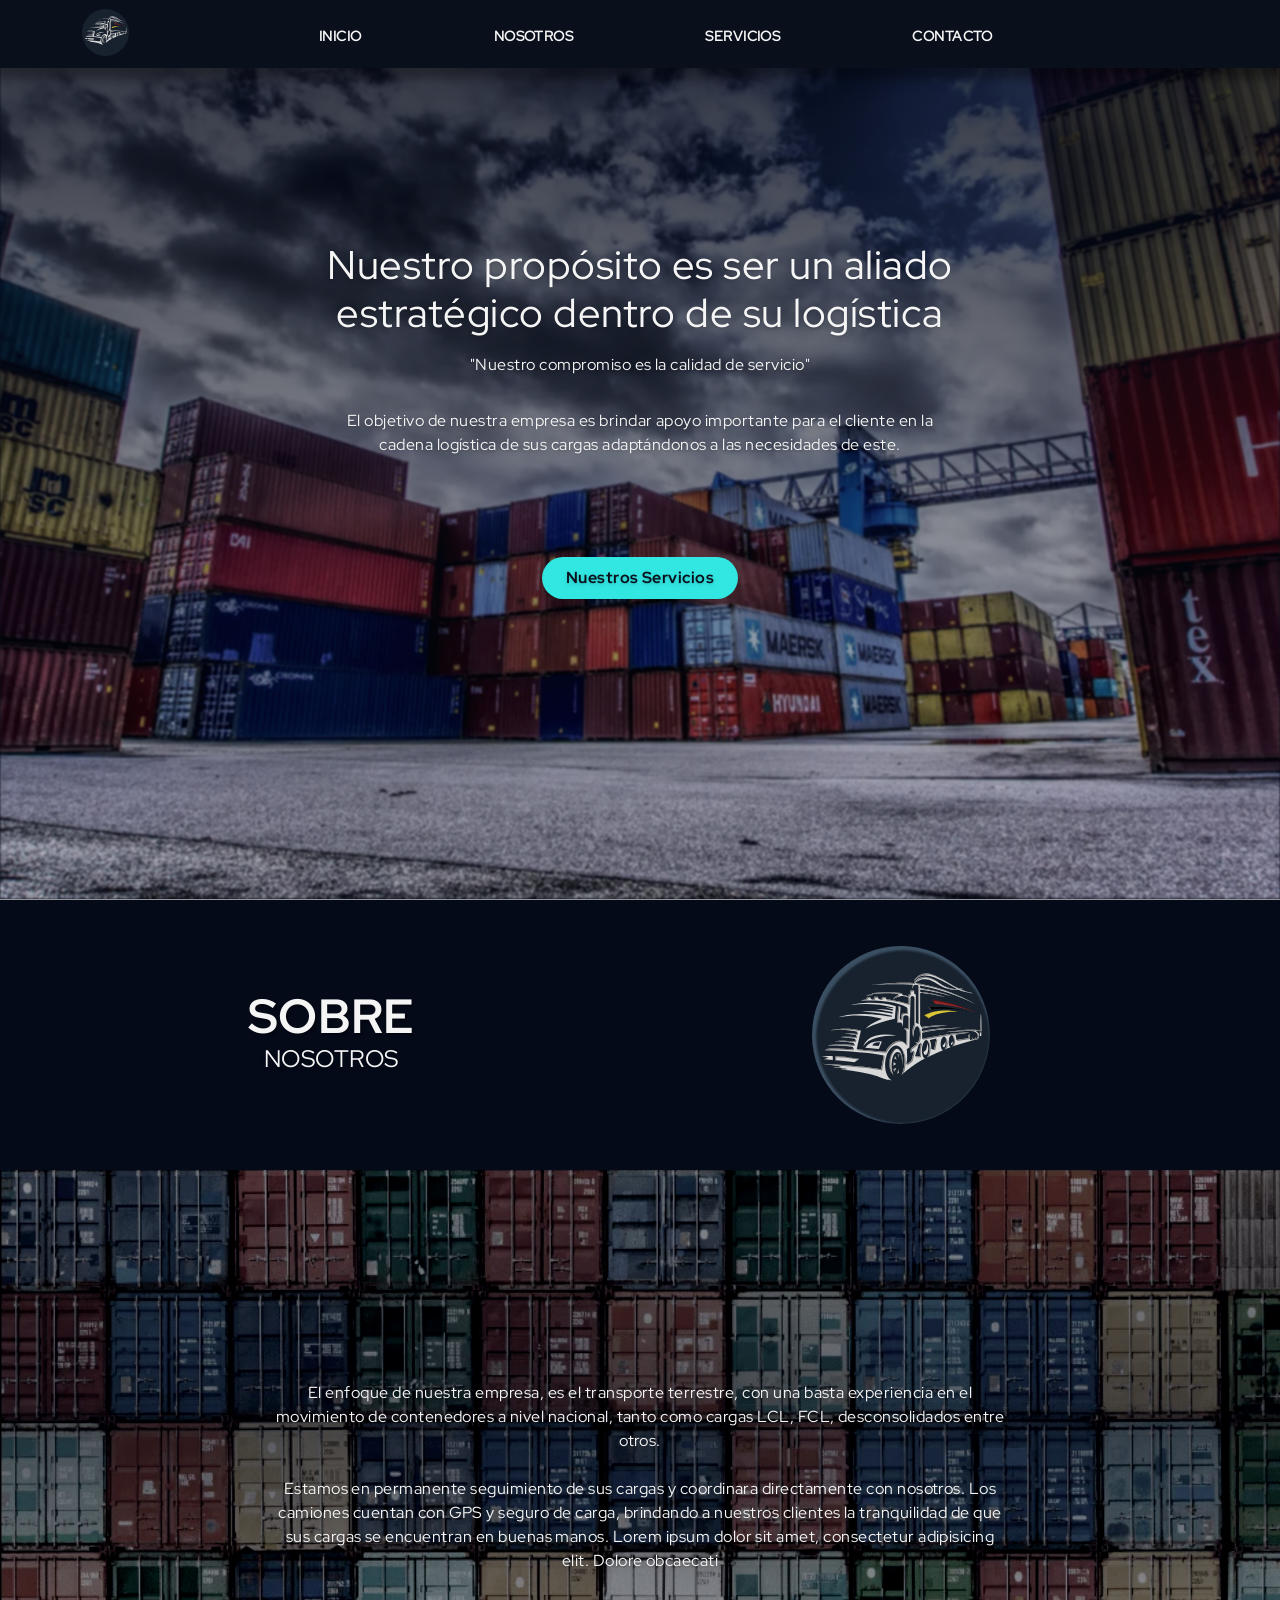
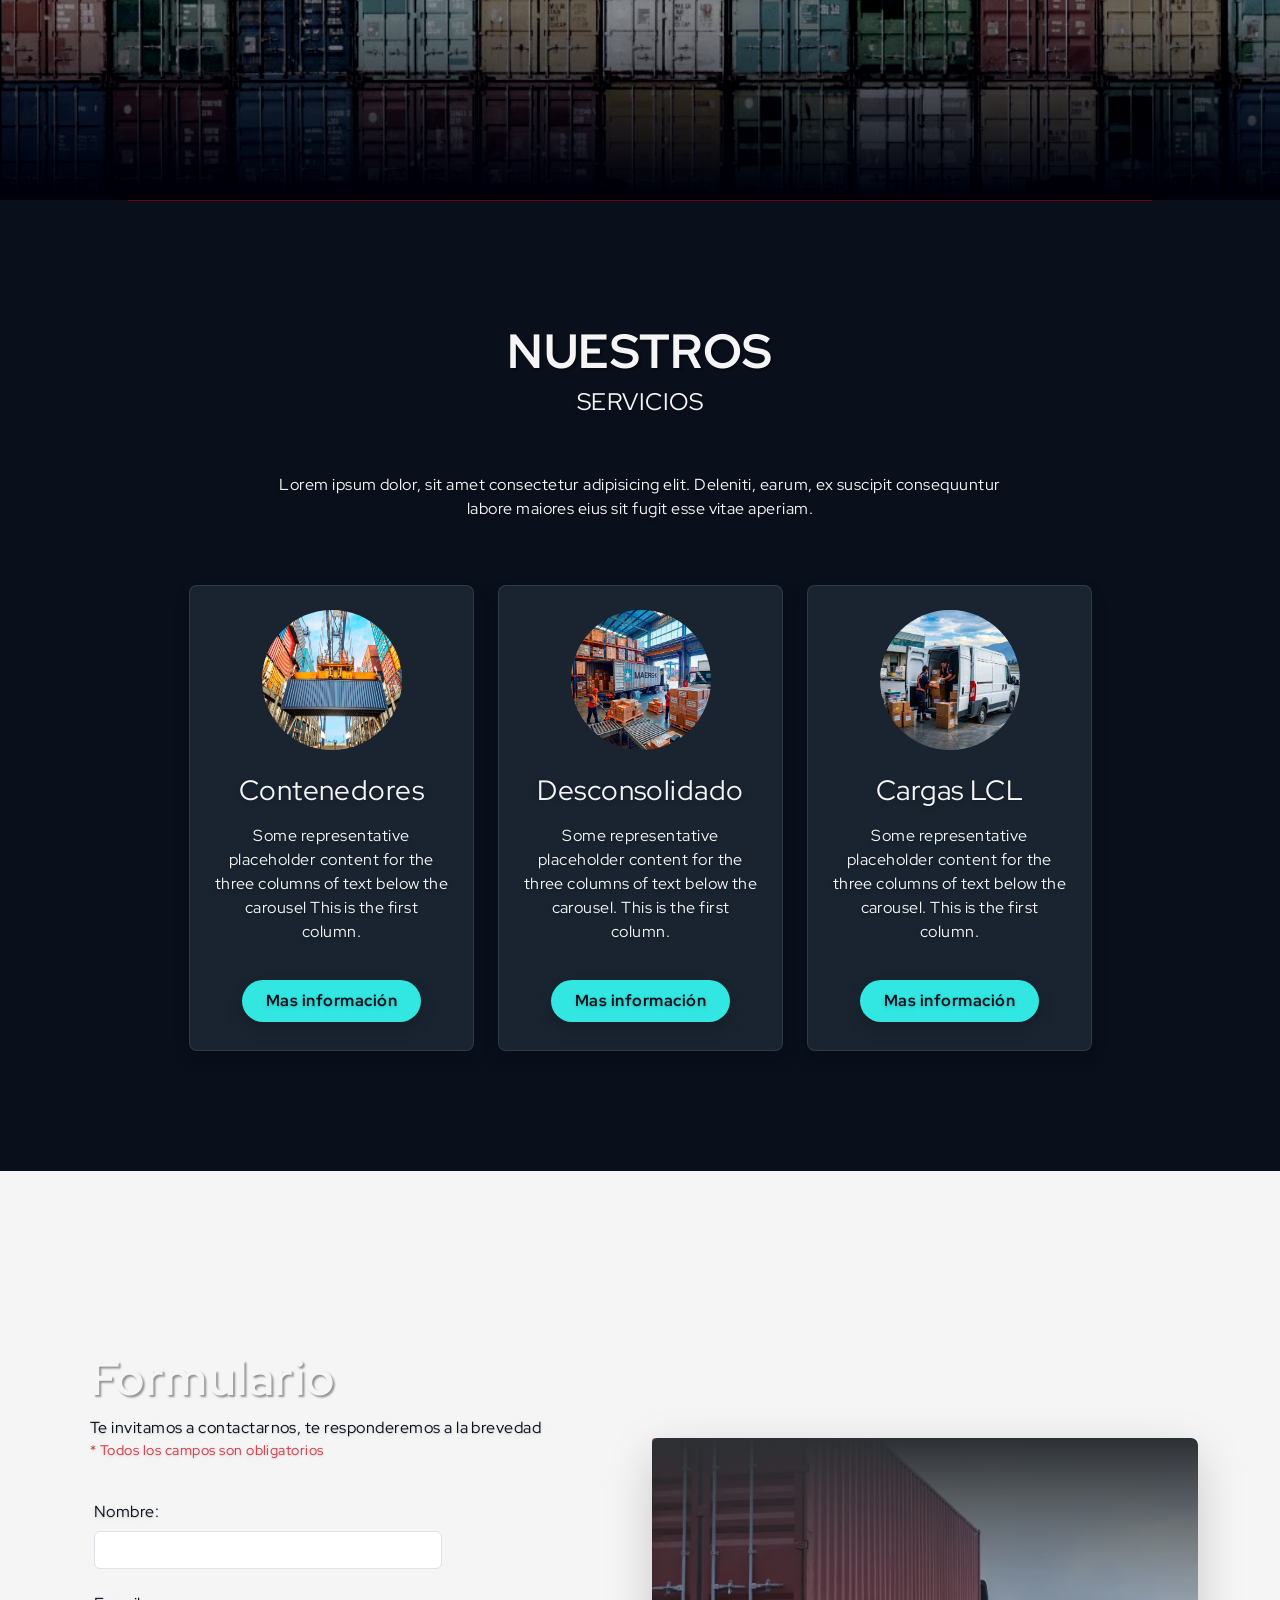
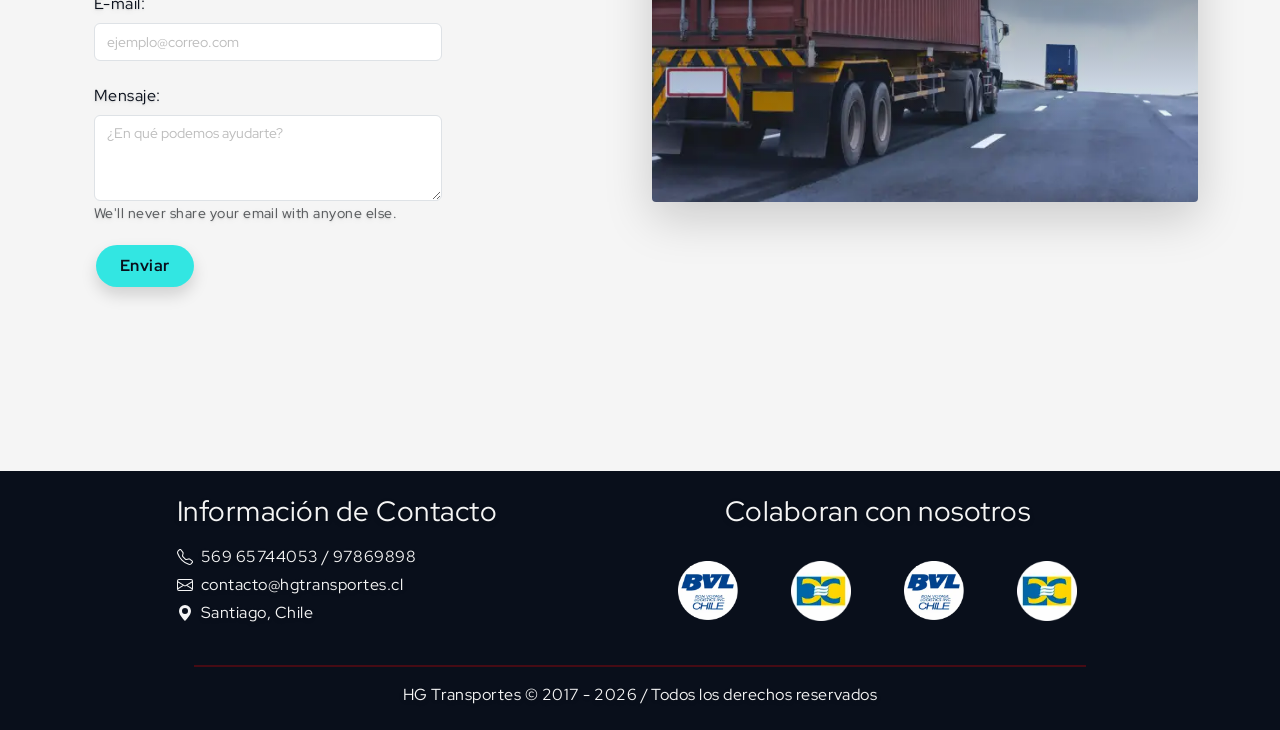
<file: index.html>
<!DOCTYPE html>
<html lang="es">

<head>
  <meta charset="UTF-8">

  <title>HG Transportes</title>

  <meta name="viewport"
    content="width=device-width, initial-scale=1.0, maximum-scale=1.0, user-scalable=no, interactive-widget=resizes-content">


  <!-- SEO -->
  <meta name="description"
    content="Servicio de transporte profesional en Chile. HG Transportes ofrece soluciones confiables y seguras.">

  <!-- Favicon -->
  <link rel="icon" href="/assets/img/favicon.ico" type="image/x-icon">

  <!-- Performance (acelera CDN) -->
  <link rel="preconnect" href="https://cdn.jsdelivr.net">
  <link rel="preconnect" href="https://cdnjs.cloudflare.com">

  <!-- Bootstrap -->
  <link href="https://cdn.jsdelivr.net/npm/bootstrap@5.3.8/dist/css/bootstrap.min.css" rel="stylesheet"
    integrity="sha384-sRIl4kxILFvY47J16cr9ZwB07vP4J8+LH7qKQnuqkuIAvNWLzeN8tE5YBujZqJLB" crossorigin="anonymous">

  <!-- Custom CSS -->
  <link rel="stylesheet" href="/assets/css/main.css">
</head>

<body>
  <!-- PreLoader -->
  <div class="centrado" id="loader">
    <div class="lds-hourglass"></div>
  </div>
  <!-- ---------- -->

  <a href="https://wa.me/56965744053" class="whatsapp-float" id="btnWhatsapp" target="_blank" rel="noopener">
    <img src="/assets/img/whatsapp-icon.svg" alt="Contactar por WhatsApp">
  </a>

  <!-- BUTTON UP -->
  <button class="button--top hidden button" id="buttonUp" title="Go to top">
    <img src="/assets/img/arrow-up.svg" alt="up" srcset="">
  </button>
  <!-- --------- -->


  <!-- NAVBAR -->
  <header class="nav-pc navy-shadow">

    <nav class="container">
      <div class="row">

        <!-- LOGO -->
        <h1 class="col-8 col-md-2 d-flex align-items-center">
          <a href="#index" class="logo d-flex align-items-center">
            <img src="./assets/img/logo-rounded.svg" class="mt-2" style='width: 47px' alt="logo">
            <span class="hg-title d-md-none d-block ms-3 mt-3">HG Transportes</span>
          </a>
        </h1>
        <!-- MENU -->
        <div class="col-3 col-md-8">

          <ul class="d-flex justify-content-between nav-links pt-4">
            <li><a href="#index" class="">INICIO</a></li>
            <li><a href="#about" class="">NOSOTROS</a></li>
            <li><a href="#services" class="">SERVICIOS</a></li>
            <li><a href="#form" class="">CONTACTO</a></li>
          </ul>

        </div>

        <!-- HAMBURGER (solo mobile) -->
        <div class="col-1 d-flex align-items-center justify-content-center">
          <button class="ham me-4" type="button">
            <span class="br-1"></span>
            <span class="br-2"></span>
            <span class="br-3"></span>
          </button>
        </div>

      </div>
    </nav>
  </header>
  <!-- --------- -->

  <!-- MAIN -->
  <main class="">
    <!-- HOME SECTION -->
    <section id="index" class="d-flex align-items-center bg-home slate-bb">
      <div class="container mb-5">
        <div class="row justify-content-center">
          <div class="col-11 col-md-7 mb-5 pb-4">
            <h2 class="display-6 text-center mb-3">Nuestro propósito es ser un aliado estratégico dentro de su logística
            </h2>
            <p class="pb-3 text-center">"Nuestro compromiso es la calidad de servicio"</p>
            <p class="text-center">El objetivo de nuestra empresa es brindar apoyo importante para el cliente en la
              cadena logística de sus cargas adaptándonos a las necesidades de este.</p>
          </div>
          <!-- Button -->
          <div class="d-flex justify-content-center col-md-12 py-2">
            <!-- Usamos <a> para que el navegador reconozca el anclaje #services -->
            <a href="#services" class="rounded-5 shadow button text-decoration-none">
              Nuestros Servicios
            </a>
          </div>

        </div>
      </div>
    </section>
    <!-- --------- -->

    <!-- ABOUT -->
    <section id="about" class="">
      <div class="d-flex align-items-center about-top bg-oil">
        <div class="reveal container">
          <div class="row align-items-center justify-content-around">
            <div class="col-md-3 text-center">
              <h2 class="display-1 mb-0 hg-subtitle">SOBRE</h2>
              <h4 class="display-7">NOSOTROS</h4>
            </div>
            <!-- logo -->
            <div class="col-md-4 d-none d-md-block text-center">
              <img class="img-fluid" style="width: 50%;" src="../assets/img/logo-rounded.svg" alt="logo-image">
            </div>
          </div>
        </div>
      </div>
      <!-- About bottom -->
      <div class="d-flex align-items-center about-bottom">
        <div class="reveal container">
          <div class="row justify-content-center">
            <div class="col-11 col-md-8 text-center">
              <p>
                El enfoque de nuestra
                empresa, es el transporte terrestre, con una basta experiencia en el movimiento de contenedores a nivel
                nacional, tanto como cargas LCL, FCL, desconsolidados entre otros.<br><br>
                Estamos en permanente seguimiento de sus cargas y coordinara directamente con nosotros. Los camiones
                cuentan con GPS y seguro de carga, brindando a nuestros clientes la tranquilidad de que sus cargas se
                encuentran en buenas manos. Lorem ipsum dolor sit amet, consectetur adipisicing elit. Dolore obcaecati
              </p>
            </div>
          </div>
        </div>
      </div>
      <!-- line -->
      <div class="reveal mx-auto" style="height:1px; width:80%; background:rgb(102, 10, 10);"></div>
    </section>
    <!-- END ABOUT SECTION -->



    <!-- SERVICES SECTION -->
    <section class="pb-5" id="services">
      <div class="reveal container">
        <div class="row flex-column justify-content-end align-items-center hg-services">
          <!-- TITULO -->
          <div class="col-11 col-md-8 text-center" id="">
            <h2 class="hg-subtitle">NUESTROS</h2>
            <h4 class="display-7 pb-4">SERVICIOS</h4>
            <p class="py-4">Lorem ipsum dolor, sit amet consectetur adipisicing elit. Deleniti, earum, ex suscipit
              consequuntur labore maiores eius sit fugit esse vitae aperiam.</p>
          </div>
    <!--       <div class="mx-auto" style="height:1px; width:80%; background:rgb(102, 10, 10);"></div> -->
        </div>
      </div>
      <!-- CARDS -->
      <div class="container pb-5">
        <div class="row justify-content-center align-items-center">

          <!-- card 1 -->
          <div class="reveal flex-column col-11 col-lg-3 p-4 text-center rounded-3 shadow h-100 bg-oil card-service">
            
            <img class="img-fluid bd-placeholder-img rounded-circle d-block mx-auto mb-4" style="width: 140px; height: 140px;" src="/assets/img/cont-img.webp" alt="logo-image">
          
            <h3 class="mb-3">Contenedores</h3>
            <p>Some representative placeholder content for the three columns of text below the carousel This is the first column.</p>

            <div class="pt-3 mt-auto">
              <a href="cont.html" class="rounded-5 shadow button text-decoration-none d-inline-block">
                Mas información
              </a>
            </div>
          </div>

          <!-- card 2 -->
          <div class="reveal flex-column col-11 col-lg-3 p-4 my-4 mx-md-4 mb-md3 text-center rounded-3 shadow h-100  bg-oil card-service">

            <div class="d-block mx-auto mb-4">
              <div class="ratio ratio-1x1 rounded-circle overflow-hidden mx-auto"
                style="object-fit: cover; max-width: 140px; height: auto;">
                <img src="/assets/img/descons-img.webp" alt="logo-image" style="object-fit: cover;">
              </div>
            </div>
            <h3 class="mb-3">Desconsolidado</h3>
            <p>Some representative placeholder content for the three columns of text below the carousel. This is the
              first column.</p>

            <div class="pt-3 mt-auto">
              <a href="descons.html" class="rounded-5 shadow button text-decoration-none d-inline-block">
                Mas información
              </a>
            </div>
          </div>

          <!-- card 3 -->
          <div class="reveal flex-column col-11 col-lg-3 p-4 text-center rounded-3 shadow h-100 bg-oil card-service">

            <div class="d-block mx-auto mb-4">
              <div class="ratio ratio-1x1 rounded-circle overflow-hidden mx-auto"
                style="object-fit: cover; max-width: 140px; height: auto;">
                <img src="/assets/img/lcl-image.webp" alt="logo-image" style="object-fit: cover;">
              </div>
            </div>
            <h3 class="mb-3">Cargas LCL</h3>
            <p>Some representative placeholder content for the three columns of text below the carousel. This is the
              first column.</p>

            <div class="pt-3 mt-auto">
              <a href="lcl.html" class="rounded-5 shadow button text-decoration-none d-inline-block">
                Mas información
              </a>
            </div>
          </div>

          <!-- <div class="pt-5 mt-5 text-center">
              <a href="#services" class="rounded-5 shadow button text-decoration-none d-inline-block">
                Mas servicios
              </a>
          </div> -->


        </div>
      </div>

    </section>
    <!-- END SERVICE SECTION -->


    <!-- FORM SECTION -->
    <section class="d-flex align-items-center justify-content-center vh-100 bg-lightest-slate bg-contact-mobile" id="form">
   
      <div class="reveal container py-5">
        <div class="row">

          <div class="flex-column col-md-6">
            <div class="px-2">
              <h2 class="hg-subtitle">Formulario</h2>
              <p class="pb-0 mb-0 hg-text-dark">Te invitamos a contactarnos, te responderemos a la brevedad</p>
              <p class="text-danger small pt-0 mt-0 pb-3">* Todos los campos son obligatorios</p>
            </div>

            <!-- form -->
            <form class="container" action="#" method="POST">
              
              <div class="form-group mb-3">
                <label for="nombre" class="col-form-label col-md-4 hg-text-dark">Nombre: </label>
                <div class="col-md-8">
                  <input type="text" name="from_name" id="nombre" class="form-control custom-input" required placeholder="">
                </div>
              </div>

              <div class="form-group mb-3">
                <label for="email" class="hg-text-dark col-form-label col-md-4">E-mail: </label>
                <div class="col-md-8">
                  <input type="email" name="reply_to" value="" id="email" class="form-control custom-input" required placeholder="ejemplo@correo.com">
                </div>
              </div>
              
              <div class="form-group mb-3">
                <label for="mensaje" class="hg-text-dark col-form-label col-md-4">Mensaje: </label>
                <div class="col-md-8">
                  <textarea rows="3" class="form-control custom-input" id="mensaje" name="message" required placeholder="¿En qué podemos ayudarte?"></textarea>
                </div>
                <small id="emailHelp" class="form-text text-muted">We'll never share your email with anyone else.</small>
              </div>
              <!-- submit button -->
              <div>
                <button type="submit" class="rounded-5 shadow button">Enviar</button>
              </div>
            </form>
          </div>
          <!-- end form -->
          <!-- bg image -->
          <div class="d-md-flex align-items-center justify-content-center d-none d-md-block col-md-6">
            <div class="bg-contact">
              <img class="img-fluid shadow-lg rounded-1" src="/assets/img/contact-img-truck.webp" alt="logo-image">
            </div>
          </div>

        </div>
      </div>
    </section>
    <!-- END FORM SECTION -->








    <!-- FOOTER -->
    <footer class="py-4 bg-blue-dark">
      <div class="reveal container">
    
        <div class="row align-items-top justify-content-center">
    
          <!-- INFORMACION DE CONTACTO -->
          <div class="col-11 col-lg-5 mt-3 pb-4 mt-md-0">
    
            <h3 class="pb-2 text-center text-lg-start">Información de Contacto</h3>
            <div class="d-flex justify-content-lg-start justify-content-center align-items-center">
              <svg xmlns="http://www.w3.org/2000/svg" width="16" height="16" fill="currentColor"
                class="bi bi-telephone me-2" viewBox="0 0 16 16">
                <path
                  d="M3.654 1.328a.678.678 0 0 0-1.015-.063L1.605 2.3c-.483.484-.661 1.169-.45 1.77a17.6 17.6 0 0 0 4.168 6.608 17.6 17.6 0 0 0 6.608 4.168c.601.211 1.286.033 1.77-.45l1.034-1.034a.678.678 0 0 0-.063-1.015l-2.307-1.794a.68.68 0 0 0-.58-.122l-2.19.547a1.75 1.75 0 0 1-1.657-.459L5.482 8.062a1.75 1.75 0 0 1-.46-1.657l.548-2.19a.68.68 0 0 0-.122-.58zM1.884.511a1.745 1.745 0 0 1 2.612.163L6.29 2.98c.329.423.445.974.315 1.494l-.547 2.19a.68.68 0 0 0 .178.643l2.457 2.457a.68.68 0 0 0 .644.178l2.189-.547a1.75 1.75 0 0 1 1.494.315l2.306 1.794c.829.645.905 1.87.163 2.611l-1.034 1.034c-.74.74-1.846 1.065-2.877.702a18.6 18.6 0 0 1-7.01-4.42 18.6 18.6 0 0 1-4.42-7.009c-.362-1.03-.037-2.137.703-2.877z" />
              </svg>
              <a href="tel:+56965744053" class="text-decoration-none slate-txt">569 65744053 / 97869898</a>
            </div>
    
            <div class="d-flex justify-content-lg-start justify-content-center align-items-center py-1">
              <svg xmlns="http://www.w3.org/2000/svg" width="16" height="16" fill="currentColor" class="bi bi-envelope me-2"
                viewBox="0 0 16 16">
                <path
                  d="M0 4a2 2 0 0 1 2-2h12a2 2 0 0 1 2 2v8a2 2 0 0 1-2 2H2a2 2 0 0 1-2-2V4Zm2-1a1 1 0 0 0-1 1v.217l7 4.2 7-4.2V4a1 1 0 0 0-1-1H2Zm13 2.383-4.708 2.825L15 11.105V5.383Zm-.034 6.876-5.64-3.471L8 9.583l-1.326-.795-5.64 3.47A1 1 0 0 0 2 13h12a1 1 0 0 0 .966-.741ZM1 11.105l4.708-2.897L1 5.383v5.722Z" />
              </svg>
              <a href="mailto:hgtransportedecarga@gmail.com"
                class="text-decoration-none footer-link slate-txt">contacto@hgtransportes.cl</a>
            </div>
    
            <div class="d-flex justify-content-lg-start justify-content-center align-items-center">
              <svg xmlns="http://www.w3.org/2000/svg" width="16" height="16" fill="currentColor"
                class="bi bi-geo-alt-fill  me-2" viewBox="0 0 16 16">
                <path d="M8 16s6-5.686 6-10A6 6 0 0 0 2 6c0 4.314 6 10 6 10zm0-7a3 3 0 1 1 0-6 3 3 0 0 1 0 6z" />
              </svg>
              <span class="">Santiago, Chile</span>
            </div>
    
          </div>
    
          <!-- COLABORAN CON NOSOTROS -->
          <div class="col-md-5 d-none d-lg-block">
    
            <h3 class="pb-4 text-center">Colaboran con nosotros</h3>
    
            <div class="d-flex justify-content-around align-items-center">
    
              <a href="" target="_blank" class="rounded-circle">
                <img src="/assets/img/bvl.webp" width="60px" alt="bvl">
              </a>
              <a href="" target="_blank" class="rounded-circle">
                <img src="/assets/img/cargo-compass.webp" width="60px" alt="bvl">
              </a>
              <a href="" target="_blank" class="rounded-circle">
                <img src="/assets/img/bvl.webp" width="60px" alt="bvl">
              </a>
              <a href="" target="_blank" class="rounded-circle">
                <img src="/assets/img/cargo-compass.webp" width="60px" alt="bvl">
              </a>
            </div>
    
          </div>
    
        </div>
    
        <hr class="container" style="height:2px;border-width:0;background-color:red;width:80%;">
        <div class="container col-12">
          <p class="text-center pt-0 m-0 ">HG Transportes &copy; 2017 - 2026 / Todos los derechos reservados</p>
        </div>
    </footer>
    <!-- END FOOTER -->
    
  </main>
  <!-- ---------- -->



  <script type="module" src="/assets/js/app.js"></script>
  <script type="module" src="/assets/js/btn_up.js"></script>
  <script type="module" src="/assets/js/scrollReveal.js"></script>
  <script type="module" src="/assets/js/ham.js"></script>
  <script type="module" src="/assets/js/whatsappFloat.js"></script>
</body>

</html>
</file>
<file: assets/css/main.css>
/* Fonts */
@font-face {
  font-family: "Raleway-Regular400";
  src: url("/assets/fonts/Raleway/static/Raleway-Regular.ttf");
}

@font-face {
  font-family: "Raleway-Medium500";
  src: url("/assets/fonts/Raleway/static/Raleway-Medium.ttf");
}

/* title hg */
@font-face {
  font-family: "Respondent-Black";
  src: url("/assets/fonts/RespondentBlack.ttf");
}

/* titles */
@font-face {
  font-family: "Syncopate-Bold";
  src: url("/assets/fonts/Syncopate-Bold.ttf");
}

@font-face {
  font-family: "RedHatDisplay-Light";
  src: url("/assets/fonts/RedHatDisplay-Light.ttf");
}

@font-face {
  font-family: "RedHatDisplay-Regular";
  src: url("/assets/fonts/RedHatDisplay-Regular.ttf");
}

@font-face {
  font-family: "RedHatDisplay-Bold";
  src: url("/assets/fonts/RedHatDisplay-Bold.ttf");
}


.prueba{
  background-color: #111827;
}
/* Variable Colors #091018 color oscuro nav */
:root {
  --dark: #091018;
  --dark-oil: #192430;
  --oil: #192430;
  --blue-dark: #090f1b;
  --lightest-oil: #243447;
  --lightest-slate: #f5f5f5;
  --hg-gold: #FFED69;
  --hg-gold-2: #756713;
  --green: #1da058;
  --bright-turquoise: #32e6e2;
  --text-title-shadow: 2px 2px 4px #000000;
}

/* General */
*,
*::before,
*::after {
  box-sizing: border-box;
}

html {
  font-size: 16px;
  overflow-x: hidden;
  box-sizing: border-box;
  margin: 0;
  padding: 0;
}

body {
  position: relative;
  height: 100%;
  font-family: "RedHatDisplay-Regular", Helvetica, Arial, sans-serif;
  line-height: 1.5;
  letter-spacing: 0.03em;
  font-weight: 400;
  text-shadow:
  0 1px 2px rgba(0, 0, 0, 0.15),
  0 2px 6px rgba(0, 0, 0, 0.10);
  color: var(--lightest-slate);
  background-color: var(--blue-dark);
}
/* nav shadow off */
nav li a {
  text-shadow: none;
}

/* -------- */

/* MyClases */

.hg-title {
  font-family: "Respondent-Black", sans-serif;
  font-weight: 900;
  font-size: 73px;
  text-shadow: var(--text-title-shadow);
  color: var(--lightest-slate);
}
.hg-subtitle {
  font-family: "RedHatDisplay-Bold", Helvetica, Arial, Lucida, sans-serif;
  font-size: 300%;
  text-shadow: 2px 2px 2px rgba(0, 0, 0, 0.4);
}

.hg-subtitle--dark {
  color: var(--dark-oil);
  /* text-shadow: 2px 2px 2px rgba(0, 0, 0, 0.3960784314); */
}

.hg-text-dark {
  font-family: "RedHatDisplay-Regular", Helvetica, Arial, sans-serif;
  color: var(--blue-dark);
  /* text-shadow: 2px 2px 2px rgba(0, 0, 0, 0.4); */
}
/* ------- */

/* General button */
.button {
  display: inline-block;
  border: none;
  padding: 9px 1.5rem;
  margin: 4px 2px;
  color: var(--blue-dark);
  background-color: var(--bright-turquoise);
  font-family: "RedHatDisplay-Bold", Helvetica, Arial, Lucida, sans-serif;
  font-size: 1rem;
  text-align: center;
  text-decoration: none;
  line-height: 1.5;
  letter-spacing: 0.03em;
  display: inline-block;
 /*  -webkit-transition-duration: 0.4s;
  transition-duration: 0.4s; */
  transition: transform 0.3s ease, background-color 0.3s ease, color 0.3s ease;
  cursor: pointer;
  border-radius: 50%;
}

.button:hover {
  transform: scale(1.05);
  transition: transform 0.3s ease, background-color 0.3s ease, color 0.3s ease;
}

/* button top */
.button--top { /* metodo para heredar propiedades del boton base a traves de html */
  position: fixed;
  z-index: 99;
  padding: 12px;
  border-radius: 50%;
  bottom: 20px;
  right: 11px;
  /* box-shadow: 0 4px 10px rgba(0,0,0,0.3); */
  box-shadow: inset 2px 2px 5px 0px rgba(0,0,0,0.5),
              0 4px 10px rgba(0,0,0,0.3);

  transform: translateX(120%); /* 🔥 SIEMPRE fuera */
  opacity: 0;

  transition: transform 0.4s ease, opacity 0.3s ease;
}

.button img {
  position: relative;
  bottom: 2px;
  width: 30px; /* Tamaño estándar para que se vea bien en todo dispositivo */
  height: 30px;
}


/* ESTADO VISIBLE */
.show {
  transform: translateX(0);
  opacity: 1;
}
/* ------ */


/* whatsapp button */
.whatsapp-float {
  position: fixed;
  right: 15px;      /* Alineado a la derecha */
  bottom: 85px;     /* 85px lo deja justo sobre el botón Up que está a 20px */
  z-index: 100;     /* Un nivel arriba por si acaso */
  
  background-color: #25d366; /* Verde WhatsApp */
  
  padding: 12px;
  border-radius: 50%;
  display: flex;
  align-items: center;
  justify-content: center;
  box-shadow: inset 2px 2px 5px 0px rgba(0,0,0,0.5),
              0 4px 10px rgba(0,0,0,0.3);
  /* Estado Inicial: Escondido a la derecha */
  transform: translateX(150%);
  opacity: 0;
  transition: transform 0.4s ease, opacity 0.3s ease, background-color 0.2s ease;
}

.whatsapp-float:hover {
  background-color: #128c7e; /* Un verde más oscuro al pasar el mouse */
  transform: scale(1.1);
}

.whatsapp-float.show {
  transform: translateX(0);
  opacity: 1;
}

.whatsapp-float img {
  position: relative;
  left: 1px;
  width: 30px; /* Tamaño estándar para que se vea bien en todo dispositivo */
  height: 30px;
}


/* button back */
.button--back { /* metodo para heredar propiedades del boton base a traves de html */
  position: fixed;
  bottom: 20px;
  right: 10px;  
  z-index: 99;
  padding: 12px;
  
  border-radius: 50%;
  /* box-shadow: 0 4px 10px rgba(0,0,0,0.3); */
  box-shadow: inset 2px 2px 5px 0px rgba(0,0,0,0.5),
              0 4px 10px rgba(0,0,0,0.3);          
}

.button--back img {
  position: relative;
  left: -3px;
  top: 0px;
  width: 30px; /* Tamaño estándar para que se vea bien en todo dispositivo */
  height: 30px;
}



/* --------- */



.subtitle-slate {
  font-size: 50px;
  color: var(--lightest-slate);
  text-shadow: 2px 2px 2px rgba(0, 0, 0, 0.3960784314);
}

.slate-txt {
  color: var(--lightest-slate);
}

.dark-oil-txt {
  color: var(--dark-oil);
}

.lightest-oil-txt {
  color: var(--lightest-oil);
}

.bg-blue-dark {
  background-color: var(--blue-dark);
}
.oil-txt {
  color: var(--oil);
}

.bg-black {
  background-color: var(--dark);
}

.bg-dark-oil {
  background-color: var(--dark-oil);
}

.bg-lightest-oil {
  background-color: var(--lightest-oil);
}

.bg-oil {
  background-color: var(--oil);
}

.bg-lightest-slate {
  background-color: var(--lightest-slate);
}

.navy-shadow {
  box-shadow: 0px 9px 9px 2px rgba(0, 0, 0, 0.329);
}

.bs-inset {
  box-shadow: 0px 9px 9px 2px rgba(0, 0, 0, 0.329) inset;
}

.slate-bb {
  border-bottom: 1px solid #f5f5f596;
}

/* ---------- */


/* Loader */

/* body.loading {
  overflow: hidden;
  height: 100vh;
} */

body.loading {
  overflow: hidden;
  width: 100%;
  height: 100vh;
  position: fixed; /* Esto es el "santo remedio" para iOS */

  /* touch-action: none; */
  -webkit-overflow-scrolling: none;
}

.centrado {
  height: 100vh;
  width: 100%;
  position: fixed;
  top: 0;
  left: 0;
  display: flex;
  justify-content: center;
  align-items: center;
  background-color: var(--dark-oil);
  z-index: 9999;
}

.lds-hourglass {
  display: inline-block;
  position: relative;
  top: -60px;
  width: 80px;
  height: 80px;
}

.lds-hourglass:after {
  content: " ";
  display: block;
  border-radius: 50%;
  width: 0;
  height: 0;
  margin: 8px;
  box-sizing: border-box;
  border: 32px solid var(--bright-turquoise);
  border-color: var(--bright-turquoise) transparent var(--bright-turquoise) transparent;
  animation: lds-hourglass 1.2s infinite;
}

@keyframes lds-hourglass {
  0% {
    transform: rotate(0);
    animation-timing-function: cubic-bezier(0.55, 0.055, 0.675, 0.19);
  }

  50% {
    transform: rotate(900deg);
    animation-timing-function: cubic-bezier(0.215, 0.61, 0.355, 1);
  }

  100% {
    transform: rotate(1800deg);
  }
}

.disppear {
  animation: vanish 0.5s forwards;
}

@keyframes vanish {
  100% {
    opacity: 0;
    visibility: hidden;
  }
}

/* --------------- */

/* Navbar */
.nav-pc {
  position: fixed; /* debe tener position para el z-index / relative para animar*/
  width: 100%;
  height: 68px;
  background-color: var(--blue-dark);
  z-index: 4;

  /* transition: transform 0.4s ease, background-color 0.3s ease; */
}

.nav-pc .nav-links li {
  list-style-type: none;
}

.nav-pc .nav-links a {
  font-size: 85%;
  padding: 0 15px;
  text-decoration: none;
  color: var(--lightest-slate);
  font-weight: bold;
}

.logo {
  text-decoration: none;
}

/* Navbar sticky desde ABOUT para js */
/* .show-nav {
  position: fixed;
  top: 0;
  width: 100%;
  z-index: 2;

  transform: translateY(0);
  animation: slideDown 0.4s ease;
} */

/* .nav-exit {
  transform: translateY(-100%);
} */

/* nav in animation */
/* @keyframes slideDown {
  from {
    transform: translateY(-100%);
  }
  to {
    transform: translateY(0);
  }
} */

/* Hamburguer mobile */
.ham {
  display: none;
  cursor: pointer;
  border: none;
  margin: 0;
  padding: 0;
  background-color: transparent;
}

.ham span {
  display: block;
  background-color: #f3f3f3;
  height: 1px;
  width: 21px;
  margin: 6px auto;
  border-radius: 2px;
}

.nav-links.activate {
  transform: translateX(0);
  opacity: 1;
}

.br-1.animado {
  transform: rotate(-45deg) translate(-5px, 5px);
}

.br-2.animado {
  opacity: 0;
}

.br-3.animado {
  transform: rotate(45deg) translate(-5px, -5px);
}

.ham.girar {
  transform: rotate(360deg);
}

/* ---------- */

/* Nav Responsive */
body.menu-open {
  overflow: hidden;
}

@media (max-width: 768px) {

  .nav-pc {
    height: 60px;
  }

  .nav-pc .hg-title {
    font-size: 1.5rem;
    /* text-shadow: 0px 1px 1px #000000; */
    text-shadow:
      0 2px 8px rgba(0, 0, 0, 0.6),
      0 1px 2px rgba(0, 0, 0, 0.8);
    /* text-decoration: none; */
  }

  .ham {
    display: block;
    cursor: pointer;
    transition: 0.2s 0.1s;
  }

  .nav-links {
    background-color: var(--lightest-slate);
    position: absolute;

    top: 60px;
    left: 0;
    width: 45%;
    height: 220px;
    padding: 25px 0;
    /* puedes ajustar */

    display: flex;
    flex-direction: column;
    justify-content: space-around;
    align-items: center;

   

    transform: translateX(-100%);
    opacity: 0;
    transition: transform 0.3s ease, opacity 0.3s ease;
  }

  .nav-pc .nav-links a {
    color: var(--oil);
  }
}

/* @keyframes showMenu {
  from {
    opacity: 0;
  }

  to {
    opacity: 1;
  }
} */
/* ---------- */


/* Home */
.bg-home {
  position: relative;
  width: 100%;
  min-height: 100vh;
  overflow: hidden;
}

.bg-home::before {
  content: "";
  position: absolute;
  inset: 0px;
  background: url(/assets/img/home-img.webp) center/cover no-repeat;
  
  
  filter:
    blur(1px)
    brightness(1)
    saturate(0.7)
    contrast(1.1);

  z-index: -2;
}

.bg-home::after {
  content: "";
  position: absolute;
  inset: 0;

  background: linear-gradient(180deg,
      rgba(5, 10, 25, 0.85) 0%,
      rgba(5, 10, 25, 0.6) 40%,
      rgba(5, 10, 25, 0.4) 70%,
      rgba(5, 10, 25, 0.2) 100%);

  z-index: -1;
}
/* ------- */

/* About */
.about-top {
  position: relative;
  width: 100%;
  min-height: 30vh;
  min-height: 30svh;
  background: rgba(5, 10, 25, 0.85) 100%;
}

.about-bottom {
  position: relative;
  width: 100%;
  min-height: 70vh;
  min-height: 70svh;
  overflow: hidden;
}
/*  --blue-dark: #090f1b; */
.about-bottom::before {
  content: "";
  position: absolute;
  inset: 0px;
 
  background: 
    linear-gradient(180deg,
      rgba(5, 10, 25, 0.4) 0%,
      rgba(5, 10, 25, 0.6) 40%,
      rgba(5, 10, 25, 0.4) 70%,
      rgba(5, 10, 25, 1) 100%), /* Terminamos en sólido para conectar con lo que sigue */
  url(/assets/img/cont-img-about.webp) center/cover no-repeat;

  
  filter:
    blur(0.5px)
    brightness(0.9)
    saturate(0.8)
    contrast(1.1);

  z-index: -3;
}

/* MOBILE: logo como fondo */
@media (max-width: 767px) {

  .about-top {
    position: relative;
    z-index: 1;
    overflow: hidden;
  }

  .about-top::before {
    content: "";
    position: absolute;
    inset: 0;

    background: url('/assets/img/logo-rounded.svg') center/cover no-repeat;
    background-size: 80%;

    opacity: 0.08;
    z-index: -1;
  }
}

/* ------ */

/* Nuestros servicios */
.hg-services {
  min-height: 360px;
}

.card-service {
  transition: transform 0.4s cubic-bezier(0.165, 0.84, 0.44, 1), 
              box-shadow 0.4s ease, 
              border-color 0.3s ease;
  position: relative; /* Importante para el z-index */
  z-index: 1;
  border: 1px solid rgba(255, 255, 255, 0.1); /* Borde base para que el hover funcione */
}

/* Estado Hover: EXPANSIÓN */
/* .card-service:hover {
  transform: scale(1.03); 

  z-index: 1; 
  box-shadow: 0 20px 40px rgba(0, 0, 0, 0.4), 
              0 0 15px rgba(50, 230, 226, 0.2);
  border-color: var(--bright-turquoise);
} */
/* ------ */

/* CONTACT FORM */
/* styles input focus */
.custom-input:focus {
  border-color: var(--bright-turquoise);
  box-shadow: 0 0 0 0.25rem rgba(50, 230, 226, 0.25);
  background-color: #fff;
  outline: 0;
}

.btn-form-submit {
  transition: transform 0.3s ease, background-color 0.3s ease;
  min-width: 150px;
}

.btn-form-submit:hover {
  transform: scale(1.05);
  color: var(--blue-dark);
}

.custom-input::placeholder {
  color: #a0a0a0;
  font-size: 0.9rem;
  opacity: 0.7;
}

.bg-contact {
  display: block;
  /* La mostramos (estaba d-none en móvil por clase de bootstrap) */
  position: relative;
  /* REQUISITO: Para que el degradado se pegue aquí */
}

/* Overlay */
.bg-contact::after {
  content: "";
  position: absolute;
  top: 0;
  left: 0;
  right: 0;
  bottom: 0;
  border-radius: 7px;

  background: linear-gradient(to bottom, rgb(44 47 51) 0%,
      rgb(17 18 18 / 40%) 40%,
      transparent 80%
    );
  pointer-events: none;
}

/* --- modible behavior (background cover) --- */
.bg-contact-mobile {
  position: relative;
  z-index: 1;
}

.bg-contact-mobile::before {
  content: "";
  position: absolute;
  inset: 0;

  background: url('/assets/img/contact-img-truck.webp') center/cover no-repeat; 
  opacity: 0.08;
  z-index: -1;
}

/* --- desktop behavior (side pic) --- */
@media (min-width: 768px) {
  /* Quitamos el fondo sutil en PC para que no se vea doble */
  .bg-contact-mobile::before {
    display: none;
  }
}
/* ---------- */

/* FOOTER */


.main {
  padding-top: 57px;
}






/* PLANTILLAS STYLES */

/* Container */
.cont-top {
  position: relative;
  width: 100%;
  min-height: 30vh;
  min-height: 30svh;
  /* background: rgba(5, 10, 25, 0.85) 100%; */
}

.cont-top::before {
  content: "";
  position: absolute;
  inset: 0;

  background: url('/assets/img/cont-img.webp') center/cover no-repeat;
  /* background-size: 80%; */

  opacity: 0.4;
  z-index: -1;
}

.cont-bottom {
  position: relative;
  width: 100%;
  min-height: 70vh;
  min-height: 70svh;
  overflow: hidden;
}


/* descons page */
.descons-top {
  position: relative;
  width: 100%;
  min-height: 30vh;
  min-height: 30svh;
  /* background: rgba(5, 10, 25, 0.85) 100%; */
}

.descons-top::before {
  content: "";
  position: absolute;
  inset: 0;

  background: url('/assets/img/descons-img.webp') center/cover no-repeat;
  /* background-size: 80%; */

  opacity: 0.4;
  z-index: -1;
}

.descons-bottom {
  position: relative;
  width: 100%;
  min-height: 70vh;
  min-height: 70svh;
  overflow: hidden;
}


/* ---------- */
/* LCL */
.lcl-top {
  position: relative;
  width: 100%;
  min-height: 30vh;
  min-height: 30svh;
  /* background: rgba(5, 10, 25, 0.85) 100%; */
}

.lcl-top::before {
  content: "";
  position: absolute;
  inset: 0;

  background: url('/assets/img/lcl-image.webp') center/cover no-repeat;
  /* background-size: 80%; */

  opacity: 0.4;
  z-index: -1;
}

.lcl-bottom {
  position: relative;
  width: 100%;
  min-height: 70vh;
  min-height: 70svh;
  overflow: hidden;
}
/* ------ */

/* Scroll reveal class add/remove JS */
.reveal {
  opacity: 0;
  transform: translateY(40px); /* Menos distancia = menos "tiritón" */
  transition: opacity 0.8s ease-out, transform 0.8s ease-out;
  will-change: opacity, transform;
}

/* Clase que activa el JS */
.reveal-visible {
  opacity: 1 !important;
  transform: translateY(0) !important;
}











/* Helpers */
.red {
  border: 2px solid red;
}

.green {
  border: 2px solid green;
}

.blue {
  border: 2px solid blue;
}

.yellow {
  border: 2px solid yellow;
}

.cyan {
  border: 2px solid cyan;
}

.purple {
  border: 2px solid purple;
}

.fluor-green {
  border: 2px solid rgb(9, 230, 94);
}

.fucsia {
  border: 2px solid rgb(230, 9, 193);
}

.orange {
    border: 2px solid rgb(230, 134, 9);
}

.lemon {
  border: 2px solid rgb(198, 243, 0);

}
</file>
